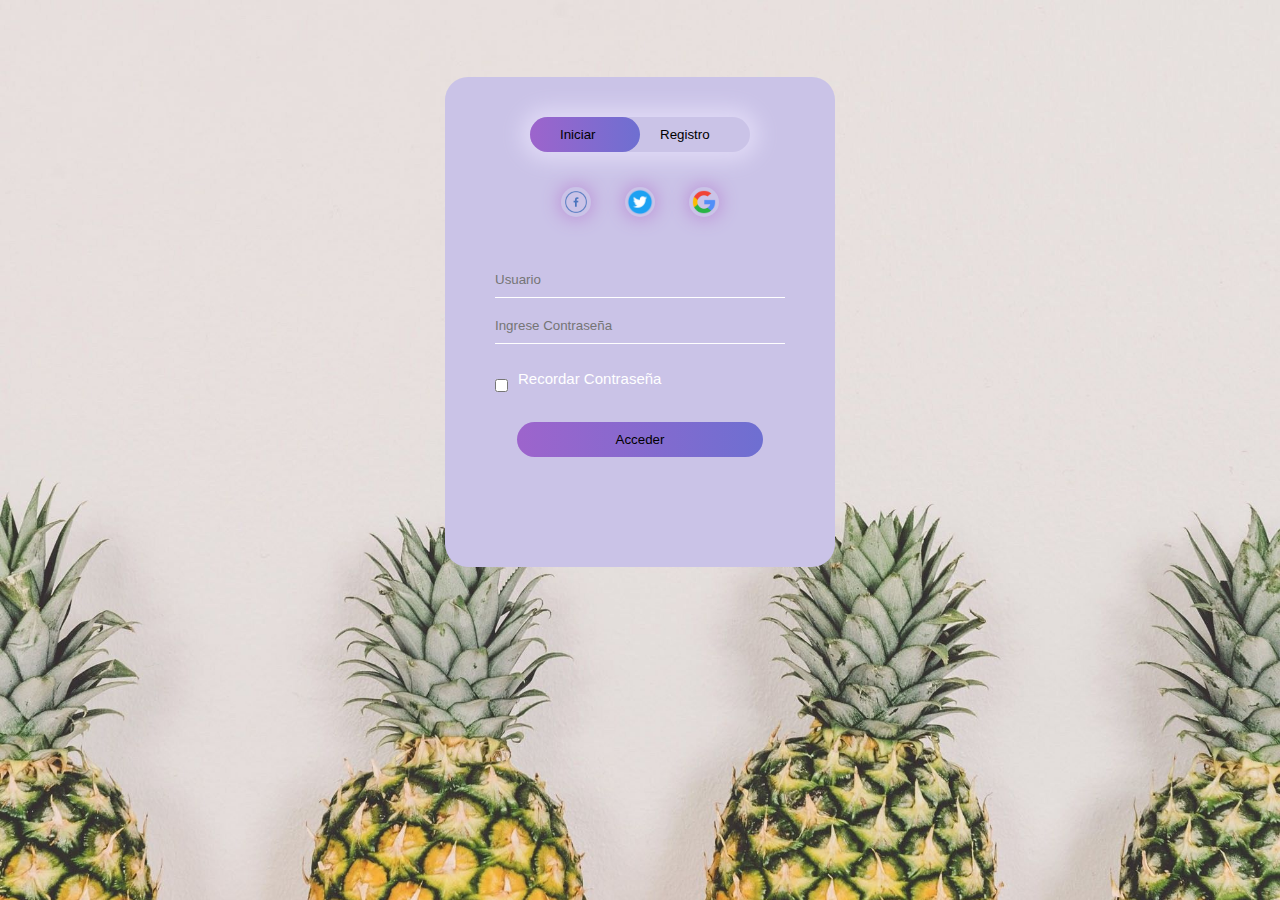
<file: Form1/Registro.html>
<?php
     $servidor="localhost";
     $usuario="root";
     $clave="";
     $baseDatos="form-box";

     ?>
     

<!DOCTYPE html>
<html lang="en">
    <head>
    <meta charset="UTF-8">
    <meta name="viewport" content="width=device-width, initial-scale=1.0">
    <meta http-equiv="X-UA-Compatible" content="ie=edge">
    <title> Registro</title>
    <link rel="stylesheet" href="Style2.css">
    </head>
    <body>
        <div class="hero">
            <div class="form-box">
            <div class="button-box">
                <div id="btn"></div>
                <button type="button" class="toggle-btn" onclick="Acceder()">Iniciar</button>
                <button type="button" class="toggle-btn" onclick="Registrarse()">Registro</button>
            </div>
            <div class="social">
                    <img src="fb.png">
                    <img src="tw.png">
                    <img src="gg.png">
                </div>
                <form id="Acceder" class="input-group">
                        <input type="text" class="input-field" placeholder="Usuario" required>
                        <input type="text" class="input-field" placeholder="Ingrese Contraseña" required>
                        <input type="checkbox" class="check-box"><span>Recordar Contraseña</span>
                        <button type="submit" class="sumbit-btn">Acceder</button>
                 </form>
                 <form id="Registrarse" class="input-group">
                        <input type="text" class="input-field" placeholder="Usuario" required>
                        <input type="email" class="input-field" placeholder="Ingrese su E-mail" required>
                        <input type="text" class="input-field" placeholder="Ingrese su Contraseña" required>
                        <input type="checkbox" class="check-box"><span>Acepto Terminos y Condiciones</span>
                        <button type="submit" class="sumbit-btn">Registrarse</button>
                 </form>
            </div>
            
        </div>
        <script>
        var x  = document.getElementById("Acceder");
        var y  = document.getElementById("Registrarse");
        var z  = document.getElementById("btn");

        function Registrarse(){
            x.style.left = "400px";
            y.style.left = "50px";
            z.style.left = "110px";

        }
        function Acceder(){
            x.style.left = "50px";
            y.style.left = "450px";
            z.style.left = "0px";

        }
        </script>
    </body>
</html>
<? php

if(isset($_POST['Registrarse'])){
    
    $nombre =$_POST["id"];
    $nombre =$_POST["Usuario"];
    $nombre =$_POST["Ingrese su E-mail"];
    $nombre =$_POST["Ingrese su Contraseña"];

    $insertarDatos = "INSERT INTO datos VALUES('$Usuario', '$Ingrese su E-mail','$Ingrese su Contraseña','$id')";

    $ejecutarInsertar = mysqli_query($enlace, $insrtarDatos);
    
    if(!$ejecutarInsertar){
        echo"error en linea";
    }
    
}

?>
</file>
<file: Form1/Style2.css>
*{
    margin: 0;
    padding: 0;
    font-family: sans-serif;
}
.hero{
    height: 100%;
    width: 100%;
    background-image: linear-gradient(rgba(0, 0, 0, 0), rgba(0, 0, 0, 0)),url(Piña3.jpg);
    background-position: center;
    background-size: cover;
    position: absolute;
}
.form-box{
    width: 380px;
    height: 480px;
    position: relative;
    margin: 6% auto;
    background: #cac3e7;
    border-radius: 23px;
    padding: 5px;
    overflow: hidden;
}
.button-box{
    width: 220px;
    margin: 35px auto;
    position: relative;
    box-shadow: 0 0 20px 9px rgb(223, 217, 245);
    border-radius: 30px;
}
.toggle-btn{
    padding: 10px 30px;
    cursor: pointer;
    background: transparent;
    border: 0;
    outline: none;
    position: relative;
}
#btn{
    top: 0;
    left: 0;
    position: absolute;
    width: 110px;
    height: 100%;
    background: linear-gradient(to right, rgb(157, 100, 204), rgb(110, 111, 209));
    border-radius: 30px;
    transition: .5s;
}
.social{
    margin: 30px auto;
    text-align: center;
}
.social img{
    width: 30px;
    margin: 0 15px;
    box-shadow: 0 0 20px 0 #b882d1;
    cursor: pointer;
    border-radius: 50%;
}
.input-group{
    top: 180px;
    position: absolute;
    width: 290px;
    transition: .5s;
}
.input-field{
    width: 100%;
    padding: 10px 0;
    margin: 5px 0;
    border-left: 0;
    border-top: 0;
    border-right: 0;
    border-bottom: 1px solid white;
    outline: none;
    background: transparent;
}
.sumbit-btn{
    width: 85%;
    padding: 10px 30px;
    cursor: pointer;
    display: block;
    margin: auto;
    background: linear-gradient(to right, rgb(157, 100, 204), rgb(110, 111, 209));
    border: 0;
    outline: none;
    border-radius: 30px;
}
.check-box{
    margin: 30px 10px 30px 0;
}
span{
    color: white;
    font-size: 15px;
    bottom: 70px;
    position: absolute;
}
#Acceder{
    left: 50px;
}
#Registrarse{
    left: 450px;
}
</file>
